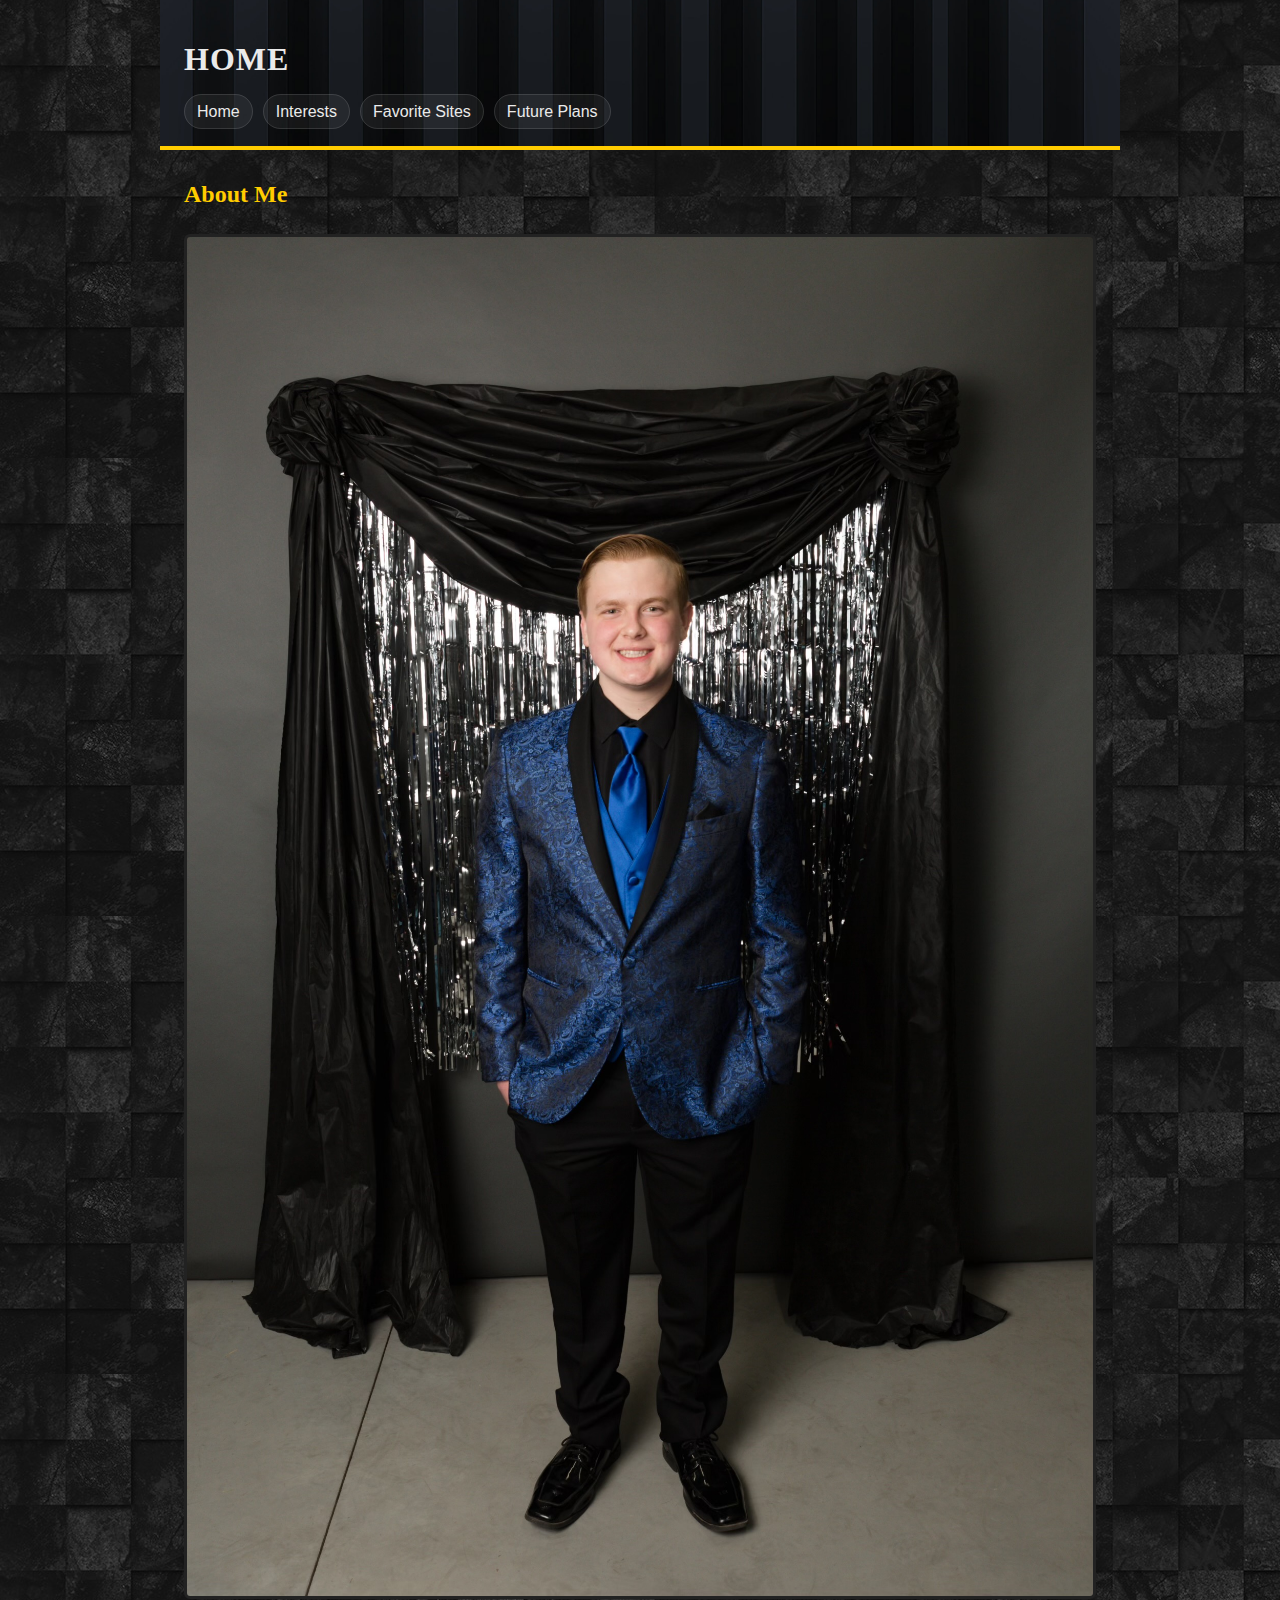
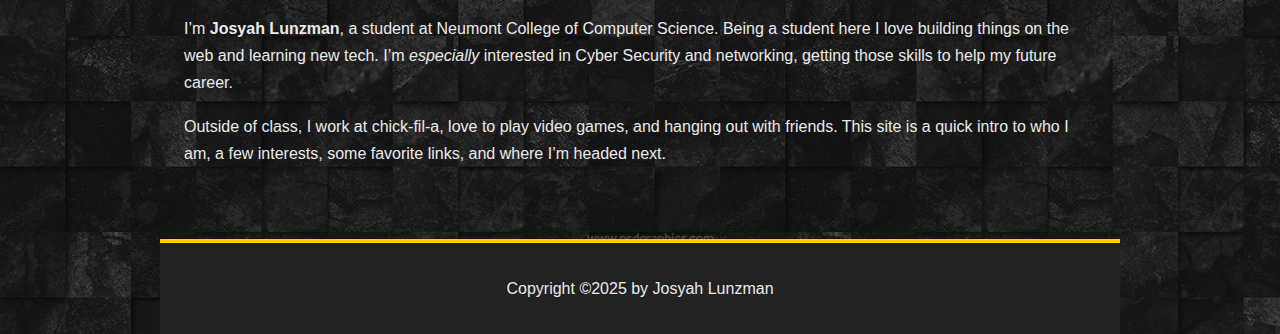
<file: index.html>
<!DOCTYPE html>
<html lang="en">
<head>
  <meta charset="UTF-8" />
  <meta name="viewport" content="width=device, initial-scale=1.0" />
  <title>Home • Josyah Lunzman</title>
  <link rel="stylesheet" href="main2.css">
</head>
<body>
  <header>
    <h1>Home</h1>
    <nav aria-label="Main navigation">
      <ul>
        <li><a href="index.html" aria-current="page">Home</a></li>
        <li><a href="interests.html">Interests</a></li>
        <li><a href="favorites.html">Favorite Sites</a></li>
        <li><a href="plans.html">Future Plans</a></li>
      </ul>
    </nav>
  </header>

  <main>
    <section>
      <h2>About Me</h2>
      <figure>
        <img src="Photos\2024seniorprom-18.jpeg" alt="Photo of Josyah Lunzman" />
      </figure>

      <article>
        <p>
          I’m <strong>Josyah Lunzman</strong>, a student at Neumont College of Computer Science. Being a student here I love 
          building things on the web and learning new tech. I’m <em>especially</em> interested in
          Cyber Security and networking, getting those skills to help my future career. 
        </p>
        <p>
          Outside of class, I work at chick-fil-a, love to play video games, and hanging out with friends.
          This site is a quick intro to who I am, a few interests, some favorite links, and where I’m headed next.
        </p>
      </article>
    </section>
  </main>

  <footer>
    <p>Copyright ©2025 by Josyah Lunzman</p>
  </footer>
</body>
</html>
</file>
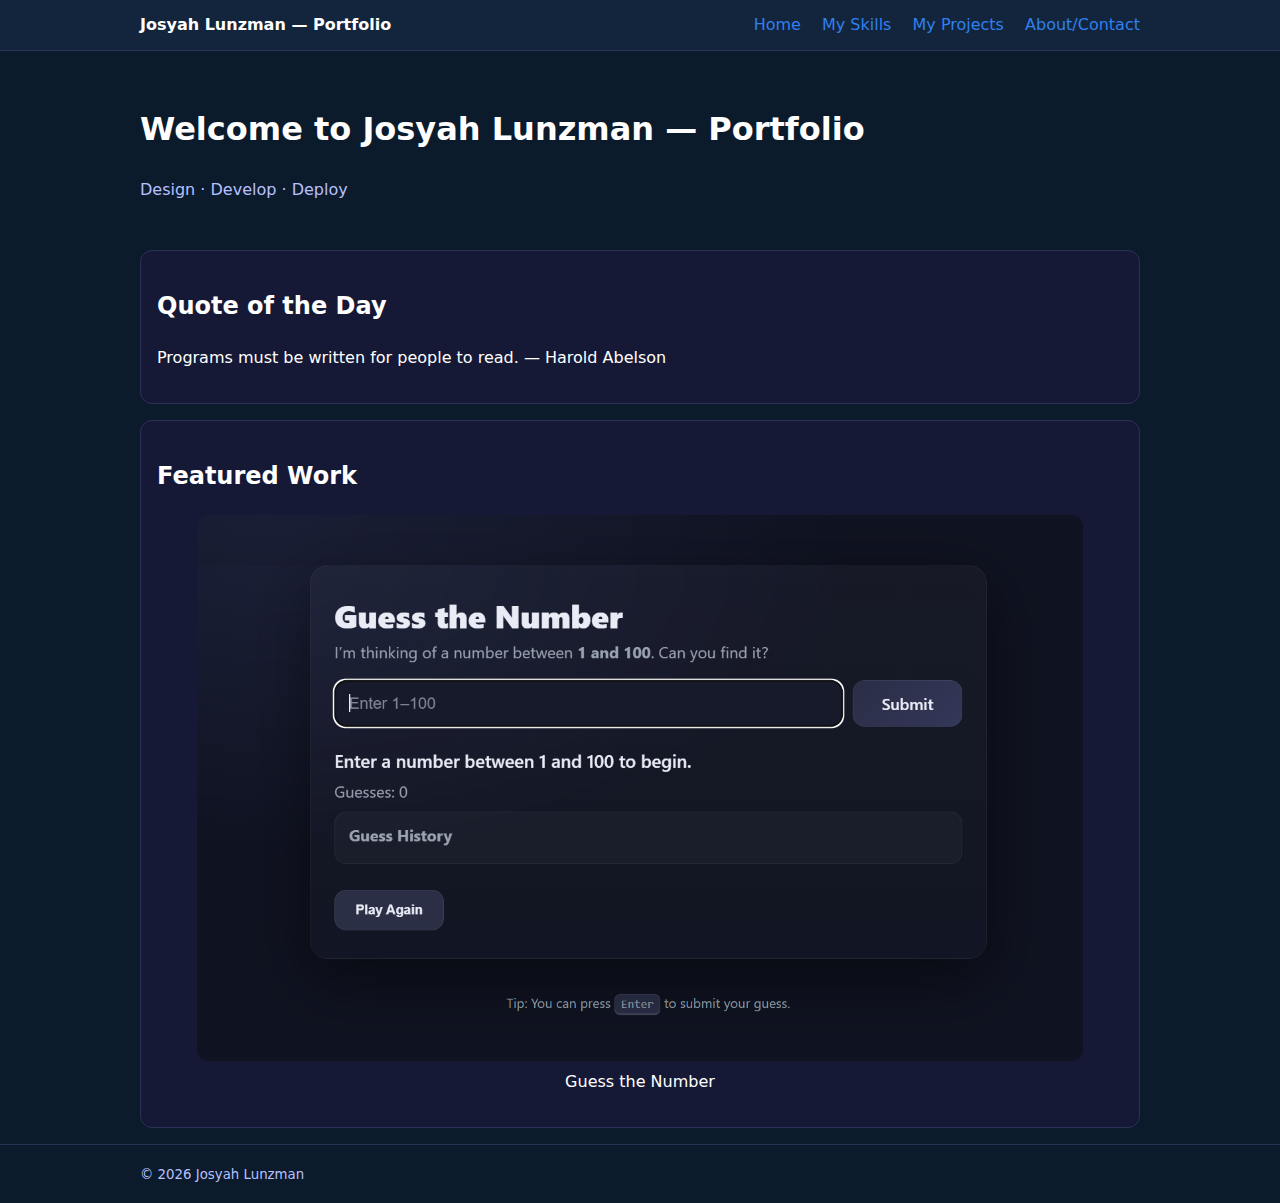
<file: Final Project - Your Portfolio/portfolio_site/index.html>
<!doctype html>
<html lang="en">
<head>
  <meta charset="utf-8">
  <meta name="viewport" content="width=device-width, initial-scale=1">
  <title>Josyah Lunzman — Portfolio – Home</title>
  <link rel="stylesheet" href="css/style.css">
</head>
<body>
  <header class="site-header">
    <div class="container">
      <nav class="nav" aria-label="Primary">
        <a class="brand" href="index.html" aria-current="page">Josyah Lunzman — Portfolio</a>
        <div class="links">
          <a href="index.html">Home</a>
          <a href="skills.html">My Skills</a>
          <a href="projects.html">My Projects</a>
          <a href="about.html">About/Contact</a>
        </div>
      </nav>
    </div>
  </header>

  <main class="container">
    <section class="hero" aria-labelledby="welcome-title">
      <h1 id="welcome-title">Welcome to Josyah Lunzman — Portfolio</h1>
      <p class="tagline">Design · Develop · Deploy</p>
    </section>

    <section aria-labelledby="quote-title" class="card">
      <h2 id="quote-title">Quote of the Day</h2>
      <p id="quote-box">Loading quote…</p>
    </section>

    <section class="card" aria-labelledby="slideshow-title">
      <h2 id="slideshow-title">Featured Work</h2>
      <figure class="slideshow">
        <img id="slide" src="images/guess.png" alt="Slideshow image">
        <figcaption id="slide-caption">Guess the Number</figcaption>
      </figure>
    </section>
  </main>

  <footer class="site-footer">
    <div class="container">
      <small>© <span id="year"></span> Josyah Lunzman</small>
    </div>
  </footer>

  <script src="js/main.js"></script>
</body>
</html>
</file>
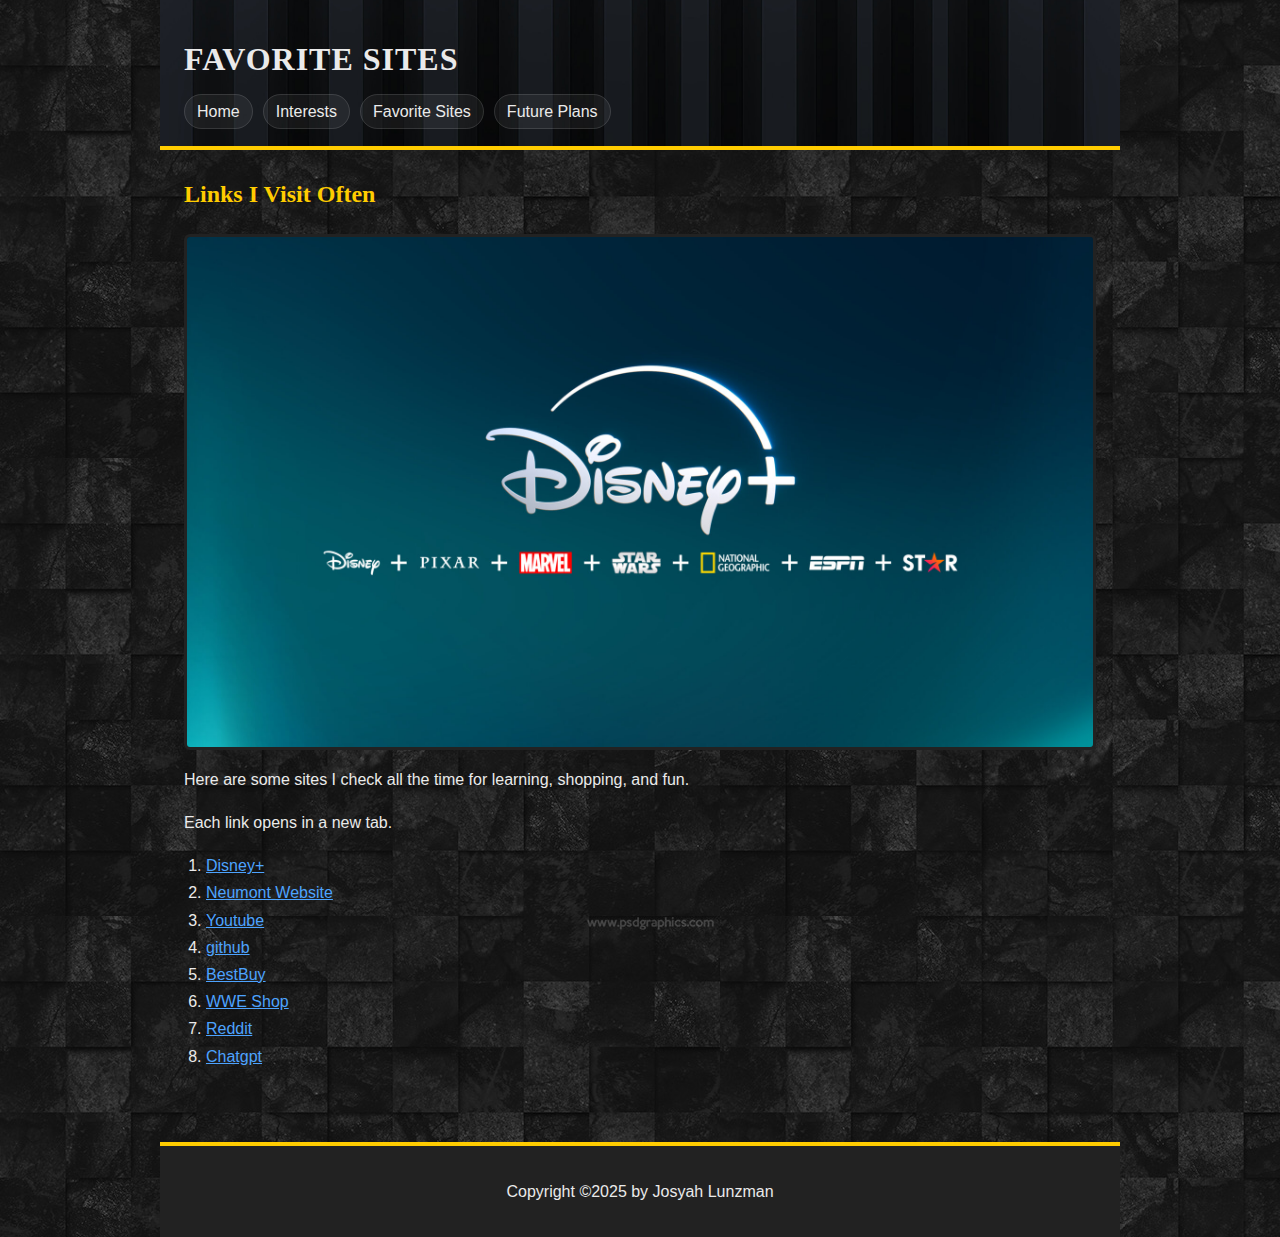
<file: favorites.html>
<!DOCTYPE html>
<html lang="en">
<head>
  <meta charset="UTF-8" />
  <meta name="viewport" content="width=device, initial-scale=1.0" />
  <title>Favorite Sites • Josyah Lunzman</title>
  <link rel="stylesheet" href="main2.css">
</head>
<body>
  <header>
    <h1>Favorite Sites</h1>
    <nav aria-label="Main navigation">
      <ul>
        <li><a href="index.html">Home</a></li>
        <li><a href="interests.html">Interests</a></li>
        <li><a href="favorites.html" aria-current="page">Favorite Sites</a></li>
        <li><a href="plans.html">Future Plans</a></li>
      </ul>
    </nav>
  </header>

  <main>
    <section>
      <h2>Links I Visit Often</h2>
      <figure>
        <img src="Photos\disney.jpg" alt="Photo of Josyah Lunzman" />
      </figure>
      <article>
        <p>
          Here are some sites I check all the time for learning, shopping,
          and fun. 
        </p>
        <p>
          Each link opens in a new tab.
        </p>
      </article>

      <ol>
        <li><a href="https://disneyplus.com/" target="_blank" rel="noopener">Disney+</a></li>
        <li><a href="https://www.neumont.edu/" target="_blank" rel="noopener">Neumont Website</a></li>
        <li><a href="https://www.youtube.com/" target="_blank" rel="noopener">Youtube</a></li>
        <li><a href="https://github.com/" target="_blank" rel="noopener">github</a></li>
        <li><a href="https://bestbuy.com/" target="_blank" rel="noopener">BestBuy</a></li>
        <li><a href="https://www.wweshop.com/" target="_blank" rel="noopener">WWE Shop</a></li>
        <li><a href="https://www.reddit.com/" target="_blank" rel="noopener">Reddit</a></li>
        <li><a href="https://chatgpt.com/" target="_blank" rel="noopener">Chatgpt</a></li>
      </ol>
    </section>
  </main>

  <footer>
    <p>Copyright ©2025 by Josyah Lunzman</p>
  </footer>
</body>
</html>
</file>
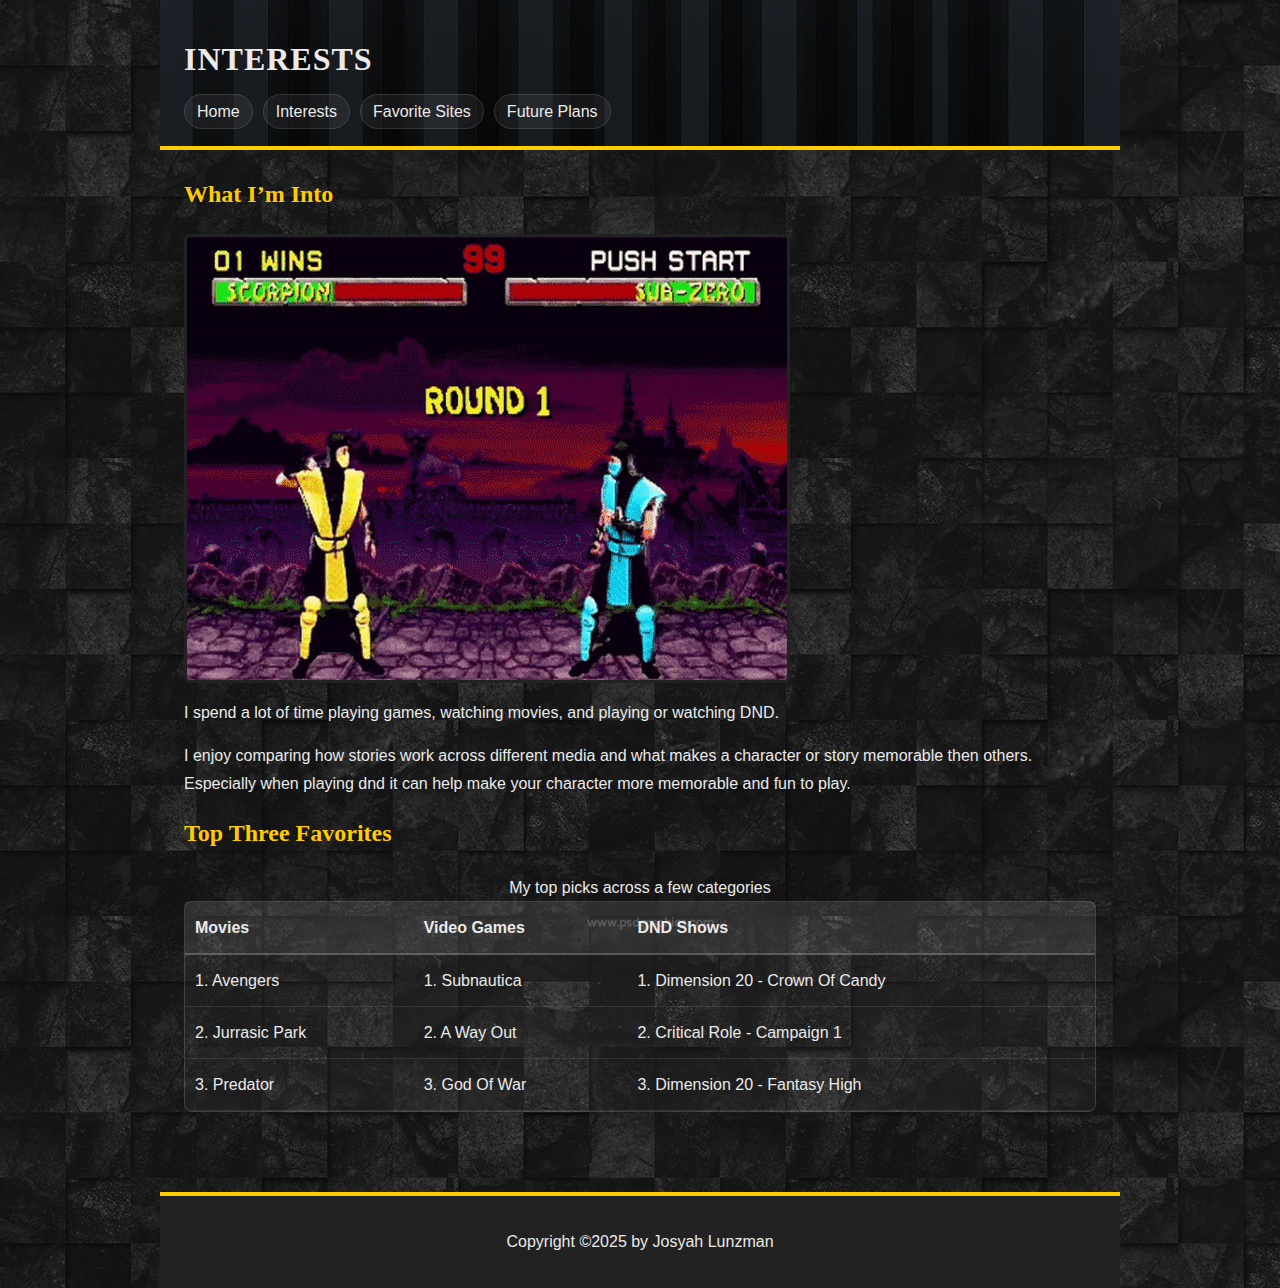
<file: interests.html>
<!DOCTYPE html>
<html lang="en">
<head>
  <meta charset="UTF-8" />
  <meta name="viewport" content="width=device, initial-scale=1.0" />
  <title>Interests • Josyah Lunzman</title>
  <link rel="stylesheet" href="main2.css">
</head>
<body>
  <header>
    <h1>Interests</h1>
    <nav aria-label="Main navigation">
      <ul>
        <li><a href="index.html">Home</a></li>
        <li><a href="interests.html" aria-current="page">Interests</a></li>
        <li><a href="favorites.html">Favorite Sites</a></li>
        <li><a href="plans.html">Future Plans</a></li>
      </ul>
    </nav>
  </header>

  <main>
    <section>
      <h2>What I’m Into</h2>
      <figure>
        <img src="Photos\VideoGameGIF.gif" alt="Animated image representing my interest" />
      </figure>

      <article>
        <p>
          I spend a lot of time playing games, watching movies, and playing or watching DND. 
        </p>
        <p>
          I enjoy comparing how stories work across different media and what makes a
          character or story memorable then others. Especially when playing dnd it can help
          make your character more memorable and fun to play.
        </p>
      </article>
    </section>

    <section>
      <h2>Top Three Favorites</h2>
      <table>
        <caption>My top picks across a few categories</caption>
        <thead>
          <tr>
            <th scope="col">Movies</th>
            <th scope="col">Video Games</th>
            <th scope="col">DND Shows</th>
          </tr>
        </thead>
        <tbody>
          <tr>
            <td>1. Avengers </td>
            <td>1. Subnautica </td>
            <td>1. Dimension 20 - Crown Of Candy</td>
          </tr>
          <tr>
            <td>2. Jurrasic Park </td>
            <td>2. A Way Out </td>
            <td>2. Critical Role - Campaign 1</td>
          </tr>
          <tr>
            <td>3. Predator</td>
            <td>3. God Of War</td>
            <td>3. Dimension 20 - Fantasy High</td>
          </tr>
        </tbody>
      </table>
    </section>
  </main>

  <footer>
    <p>Copyright ©2025 by Josyah Lunzman</p>
  </footer>
</body>
</html>
</file>
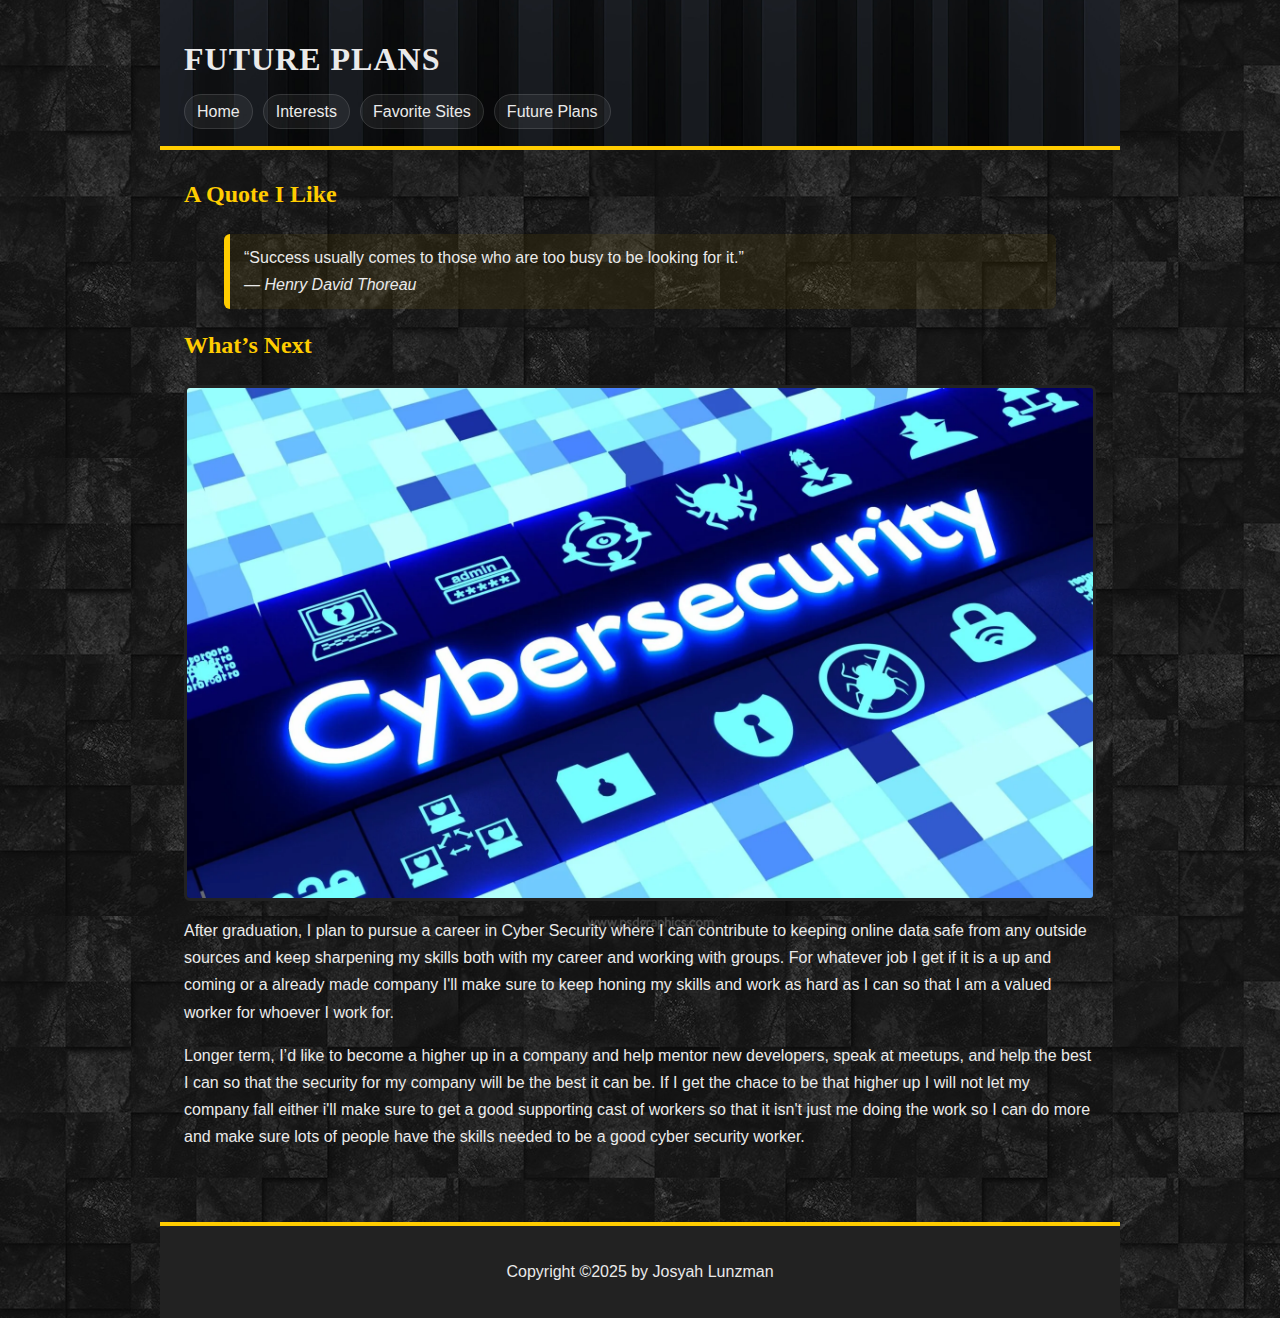
<file: plans.html>
<!DOCTYPE html>
<html lang="en">
<head>
  <meta charset="UTF-8" />
  <meta name="viewport" content="width=device, initial-scale=1.0" />
  <title>Future Plans • Josyah Lunzman</title>
  <link rel="stylesheet" href="main2.css">
</head>
<body>
  <header>
    <h1>Future Plans</h1>
    <nav aria-label="Main navigation">
      <ul>
        <li><a href="index.html">Home</a></li>
        <li><a href="interests.html">Interests</a></li>
        <li><a href="favorites.html">Favorite Sites</a></li>
        <li><a href="plans.html" aria-current="page">Future Plans</a></li>
      </ul>
    </nav>
  </header>

  <main>
    <section>
      <h2>A Quote I Like</h2>
      <blockquote cite="https://www.inc.com/jeff-haden/100-best-motivational-quotes-to-inspire-anyone.html">
        “Success usually comes to those who are too busy to be looking for it.”
        <br /><cite>— Henry David Thoreau</cite>
      </blockquote>
    </section>

    <section>
      <h2>What’s Next</h2>
      <figure>
        <img src="Photos\cyber.webp" alt="Illustration related to my future career" />
      </figure>

      <article>
        <p>
          After graduation, I plan to pursue a career in Cyber Security where
          I can contribute to keeping online data safe from any outside sources and keep sharpening my
          skills both with my career and working with groups. For whatever job I get if it is a up and coming
          or a already made company I'll make sure to keep honing my skills and work as hard as I can so that I am
          a valued worker for whoever I work for.
        </p>
        <p>
          Longer term, I’d like to become a higher up in a company and help mentor new developers, speak at meetups, and
          help the best I can so that the security for my company will be the best it can be. If I get the chace to be that 
          higher up I will not let my company fall either i'll make sure to get a good supporting cast of workers so that it isn't
          just me doing the work so I can do more and make sure lots of people have the skills needed to be a good cyber security worker.
        </p>
      </article>
    </section>
  </main>

  <footer>
    <p>Copyright ©2025 by Josyah Lunzman</p>
  </footer>
</body>
</html>
</file>
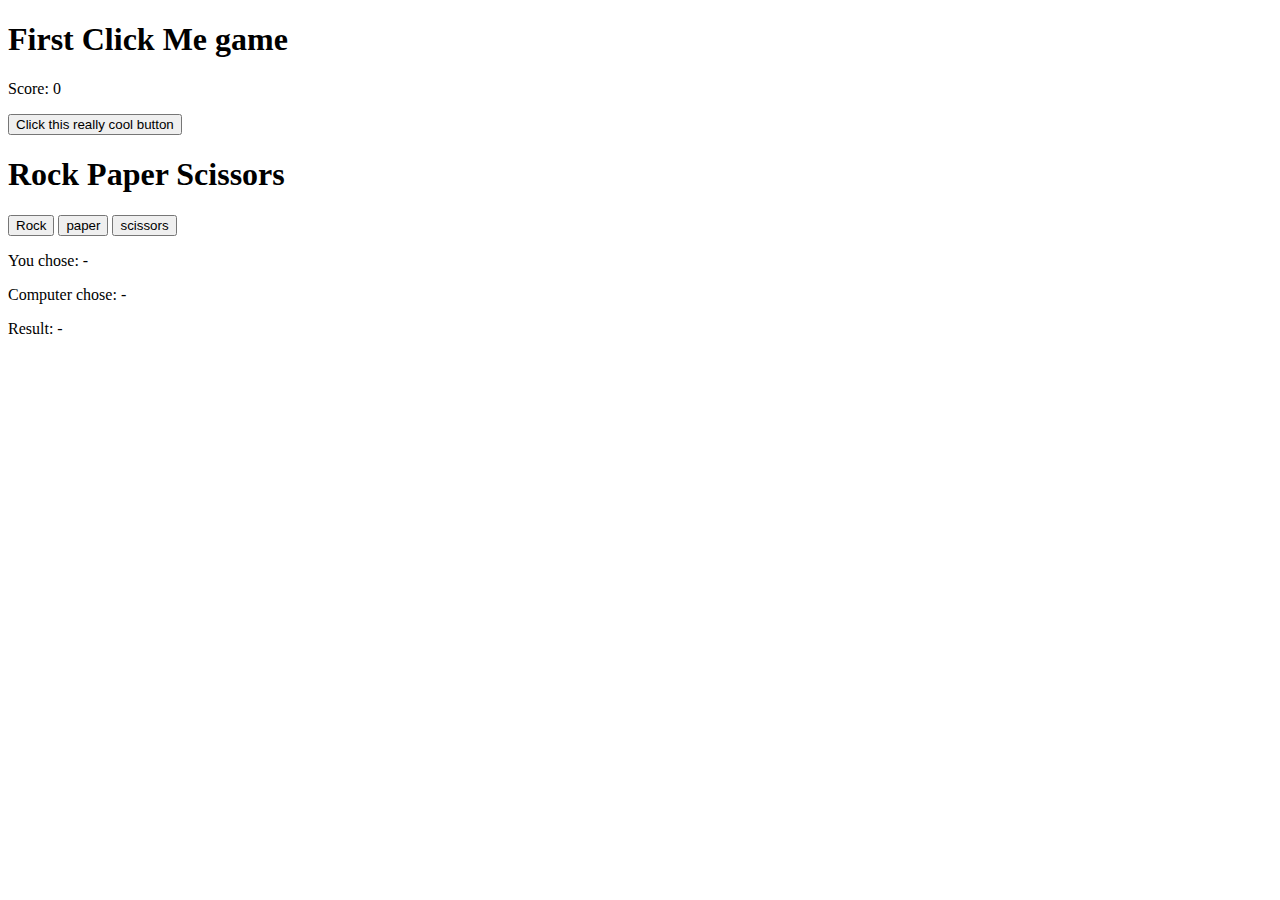
<file: Javascript/index2.html>
<!DOCTYPE html>
<html lang="en">
    <head>
        <meta charset="utf-8">
        <meta name="viewport" content="width-device-width", initial-scale="1.0">
        <title> Click + Rock Paper Scissors!!</title>

    </head>
    <body>
        <!--Click Me! game-->
        <div class ="game-wrapper">
            <div class="container">
                <h1> First Click Me game</h1>
                <p>Score: <span id="score">0</span></p>
                <button id="click button">Click this really cool button</button>
            </div>
            <!-- Rock,Paper, Scissors Game-->
             <div class="container">
                <h1>Rock Paper Scissors</h1>
                <button class="rps" data-choice="Rock">Rock</button>
                <button class="rps" data-choice="Paper">paper</button>
                <button class="rps" data-choice="Scissors">scissors</button>
             </div>
             <p>You chose: <span id="player-choice">-</span></p>
             <p>Computer chose: <span id="computer-choice">-</span></p>
             <p>Result: <span id="rps-result">-</span></p>
             </div>
        </div>
        <script src="clicker_script.js"></script>
    </body>
</html>
</file>
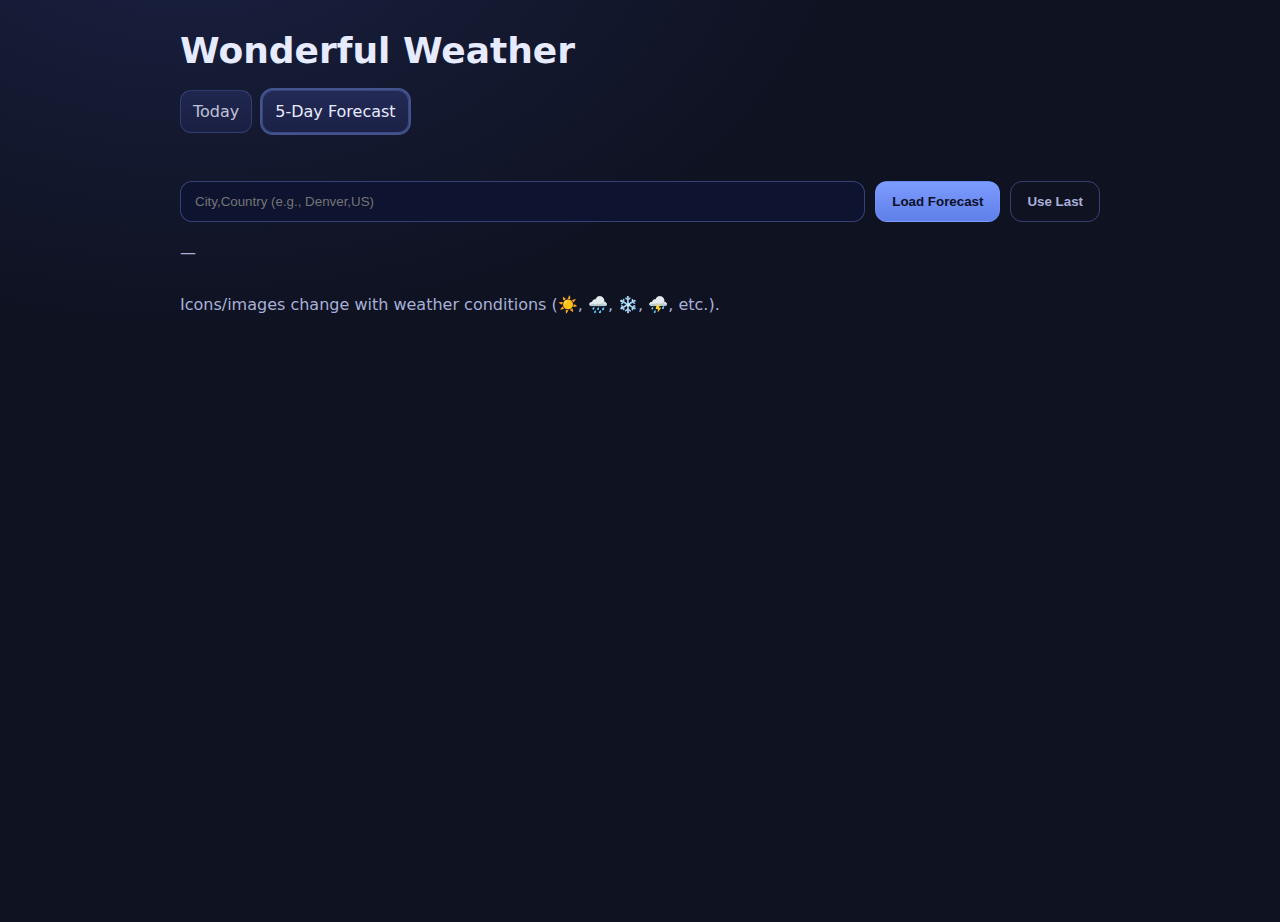
<file: WWW/forecast.html>
<!doctype html>
<html lang="en">
<head>
  <meta charset="utf-8" />
  <meta name="viewport" content="width=device-width, initial-scale=1" />
  <title>Wonderful Weather — 5-Day Forecast</title>
  <link rel="stylesheet" href="style.css" />
</head>
<body class="theme-default">
  <header class="site-head">
    <h1>Wonderful Weather</h1>
    <nav class="tabs">
      <a class="tab" href="Weather.html">Today</a>
      <a class="tab active" href="forecast.html" aria-current="page">5-Day Forecast</a>
    </nav>
  </header>

  <main class="container">
    <form id="searchForm" class="search" novalidate>
      <label for="query" class="visually-hidden">City,Country Code</label>
      <input id="query" class="input" placeholder="City,Country (e.g., Denver,US)" required />
      <button class="btn" type="submit">Load Forecast</button>
      <button class="btn ghost" id="useLastBtn" type="button">Use Last</button>
    </form>

    <section id="meta" class="meta muted">—</section>
    <section id="days" class="grid" aria-live="polite"></section>

    <footer class="note">
      Icons/images change with weather conditions (☀️, 🌧️, ❄️, ⛈️, etc.).
    </footer>
  </main>

  <script src="scripts/app.js"></script>

  <script src="scripts/forecast.js"></script>

</body>
</html>
</file>
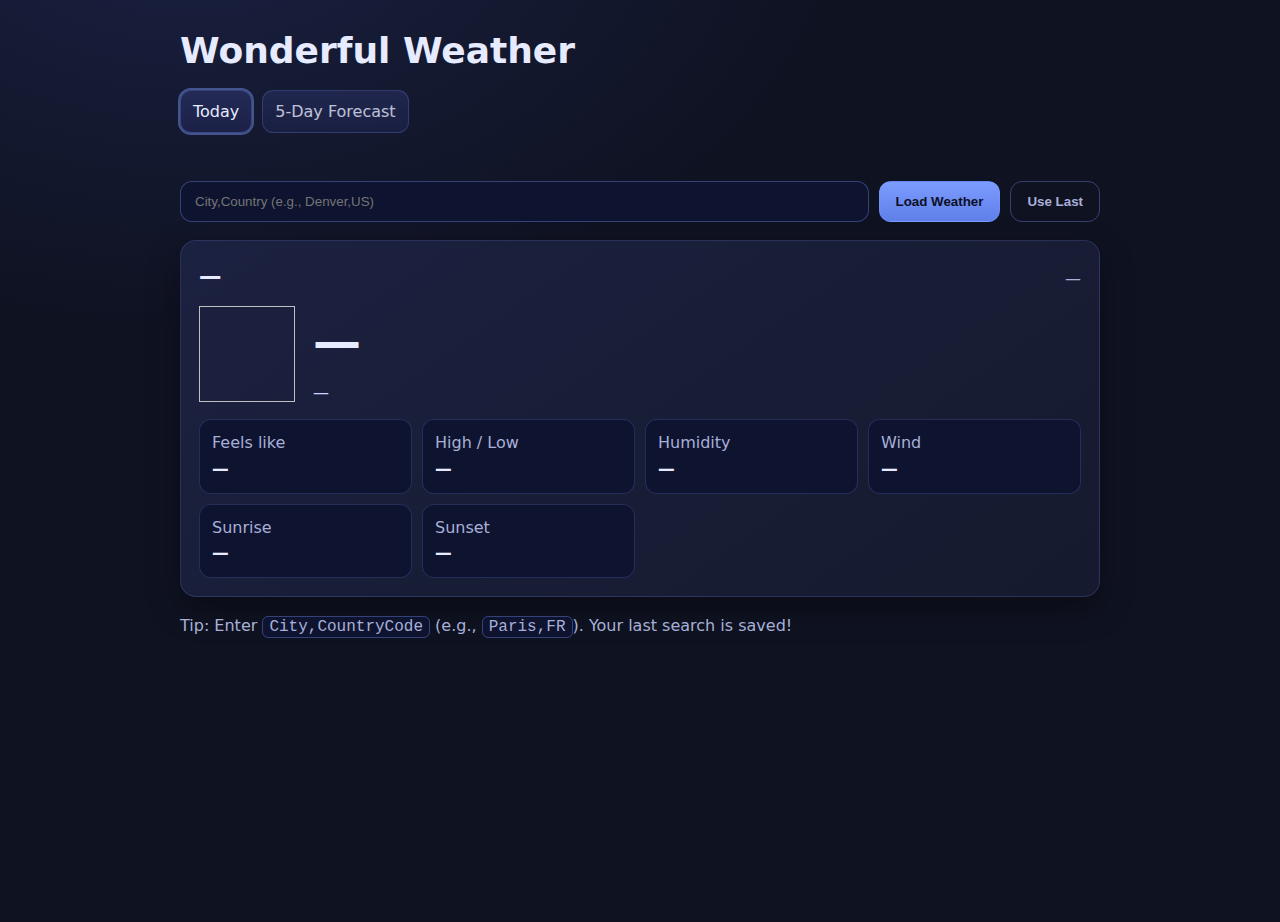
<file: WWW/Weather.html>
<!doctype html>
<html lang="en">
<head>
  <meta charset="utf-8" />
  <meta name="viewport" content="width=device-width, initial-scale=1" />
  <title>Wonderful Weather — Today</title>
  <link rel="stylesheet" href="style.css" />
</head>
<body class="theme-default">
  <header class="site-head">
    <h1>Wonderful Weather</h1>
    <nav class="tabs">
      <a class="tab active" href="Weather.html" aria-current="page">Today</a>
      <a class="tab" href="forecast.html">5-Day Forecast</a>
    </nav>
  </header>

  <main class="container">
    <form id="searchForm" class="search" novalidate>
      <label for="query" class="visually-hidden">City,Country Code</label>
      <input id="query" class="input" placeholder="City,Country (e.g., Denver,US)" required />
      <button class="btn" type="submit">Load Weather</button>
      <button class="btn ghost" id="useLastBtn" type="button">Use Last</button>
    </form>

    <section id="todayCard" class="card today" aria-live="polite">
      <div class="card-header">
        <h2 id="place">—</h2>
        <div id="time" class="muted">—</div>
      </div>

      <div class="today-main">
        <img id="icon" class="wx-icon" alt="" />
        <div class="temp-wrap">
          <div id="temp" class="temp">—</div>
          <div id="desc" class="desc">—</div>
        </div>
      </div>

      <ul class="kv">
        <li><span>Feels like</span><strong id="feels">—</strong></li>
        <li><span>High / Low</span><strong id="hiLo">—</strong></li>
        <li><span>Humidity</span><strong id="humidity">—</strong></li>
        <li><span>Wind</span><strong id="wind">—</strong></li>
        <li><span>Sunrise</span><strong id="sunrise">—</strong></li>
        <li><span>Sunset</span><strong id="sunset">—</strong></li>
      </ul>

      <div id="alert" class="alert hidden"></div>
    </section>

    <footer class="note">
      Tip: Enter <code>City,CountryCode</code> (e.g., <code>Paris,FR</code>). Your last search is saved!
    </footer>
  </main>

  <script src="scripts/app.js"></script>
    <script src="scripts/today.js"></script>

</body>
</html>
</file>
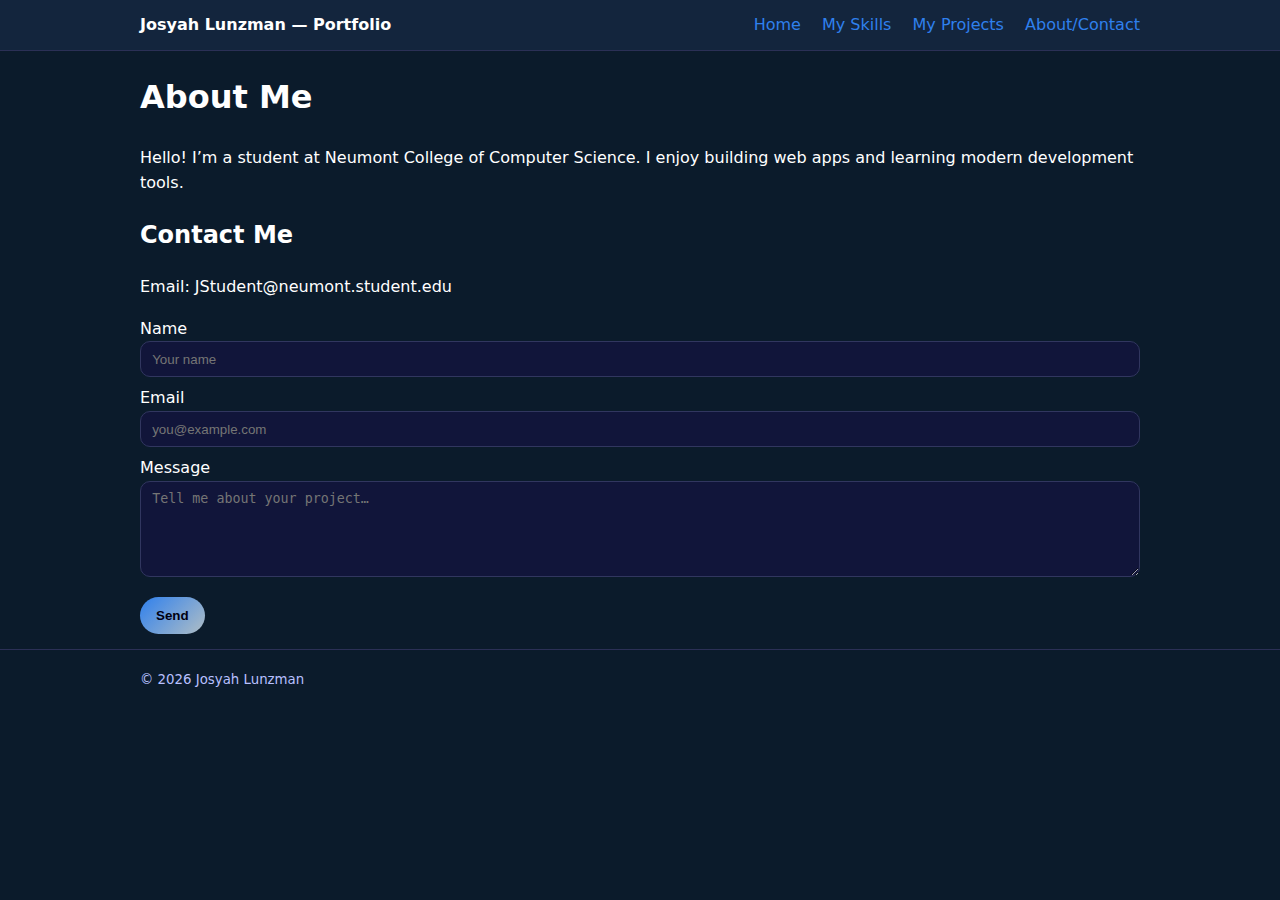
<file: Final Project - Your Portfolio/portfolio_site/about.html>
<!doctype html>
<html lang="en">
<head>
  <meta charset="utf-8">
  <meta name="viewport" content="width=device-width, initial-scale=1">
  <title>Josyah Lunzman — Portfolio – About/Contact</title>
  <link rel="stylesheet" href="css/style.css">
</head>
<body>
  <header class="site-header">
    <div class="container">
      <nav class="nav" aria-label="Primary">
        <a class="brand" href="index.html">Josyah Lunzman — Portfolio</a>
        <div class="links">
          <a href="index.html">Home</a>
          <a href="skills.html">My Skills</a>
          <a href="projects.html">My Projects</a>
          <a href="about.html" aria-current="page">About/Contact</a>
        </div>
      </nav>
    </div>
  </header>

  <main class="container">
    <h1>About Me</h1>
    <p>Hello! I’m a student at Neumont College of Computer Science. I enjoy building web apps and learning modern development tools.</p>

    <h2>Contact Me</h2>
    <p>Email: JStudent@neumont.student.edu</p>
    <form id="contactForm" novalidate>
      <label for="name">Name</label>
      <input id="name" name="name" required placeholder="Your name">

      <label for="email">Email</label>
      <input id="email" name="email" type="email" required placeholder="you@example.com">

      <label for="message">Message</label>
      <textarea id="message" name="message" rows="5" minlength="10" maxlength="1000" required placeholder="Tell me about your project…"></textarea>

      <button type="submit">Send</button>
      <p id="formStatus" class="muted" aria-live="polite"></p>
    </form>
  </main>

  <footer class="site-footer">
    <div class="container">
      <small>© <span id="year"></span> Josyah Lunzman</small>
    </div>
  </footer>

  <script src="js/main.js"></script>
</body>
</html>
</file>
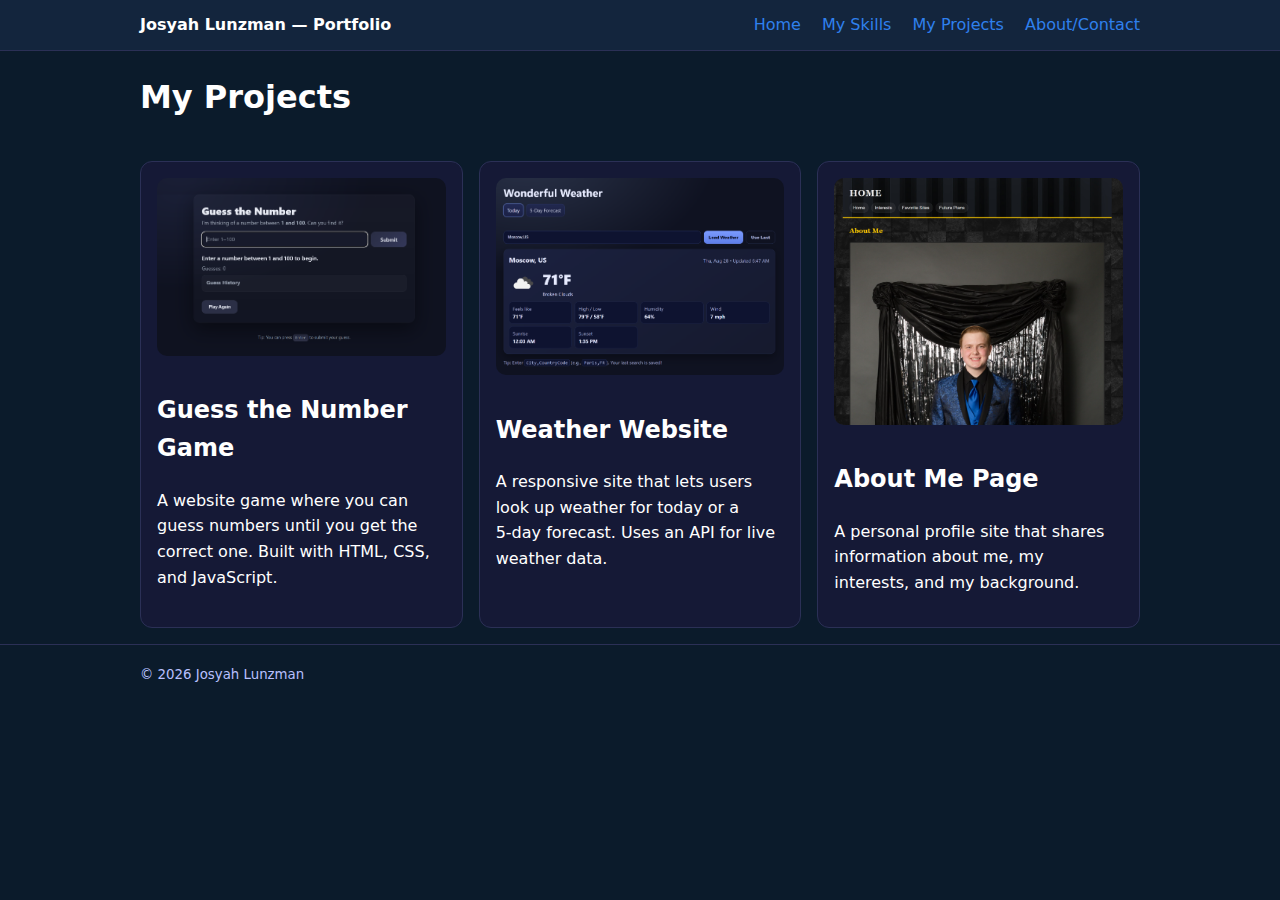
<file: Final Project - Your Portfolio/portfolio_site/projects.html>
<!doctype html>
<html lang="en">
<head>
  <meta charset="utf-8">
  <meta name="viewport" content="width=device-width, initial-scale=1">
  <title>Josyah Lunzman — Portfolio – Projects</title>
  <link rel="stylesheet" href="css/style.css">
</head>
<body>
  <header class="site-header">
    <div class="container">
      <nav class="nav" aria-label="Primary">
        <a class="brand" href="index.html">Josyah Lunzman — Portfolio</a>
        <div class="links">
          <a href="index.html">Home</a>
          <a href="skills.html">My Skills</a>
          <a href="projects.html" aria-current="page">My Projects</a>
          <a href="about.html">About/Contact</a>
        </div>
      </nav>
    </div>
  </header>

  <main class="container">
    <h1>My Projects</h1>
    
    
    <div class="projects">
      <article class="card">
        <img src="images/guess.png" alt="Screenshot of Guess the Number game" style="width:100%;border-radius:10px;margin-bottom:.5rem">
        <h2>Guess the Number Game</h2>
        <p>A website game where you can guess numbers until you get the correct one. Built with HTML, CSS, and JavaScript.</p>
      </article>
      <article class="card">
        <img src="images/weather.png" alt="Screenshot of Weather Website showing current weather" style="width:100%;border-radius:10px;margin-bottom:.5rem">
        <h2>Weather Website</h2>
        <p>A responsive site that lets users look up weather for today or a 5‑day forecast. Uses an API for live weather data.</p>
      </article>
      <article class="card">
        <img src="images/about.png" alt="Screenshot of About Me page layout" style="width:100%;border-radius:10px;margin-bottom:.5rem">
        <h2>About Me Page</h2>
        <p>A personal profile site that shares information about me, my interests, and my background.</p>
      </article>
    </div>


  </main>

  <footer class="site-footer">
    <div class="container">
      <small>© <span id="year"></span> Josyah Lunzman</small>
    </div>
  </footer>

  <script src="js/main.js"></script>
</body>
</html>
</file>
<file: main2.css>
:root{
  --bg:#121418;
  --text:#EAEAEA;
  --accent:#FFCC00;
  --surface:#222;
  --link:#4DA3FF;
}

*{box-sizing:border-box}

html,body{
  margin:0;
  padding:0;
  background: var(--bg) url("Photos/bg-tile.jpg") repeat;
  color:var(--text);
  font-family: Arial, Helvetica, sans-serif;
  line-height:1.7;
}


header, main, footer{
  width:960px;
  margin:0 auto; 
}

header{
  background: url("Photos/header-stripe.jpg") center/cover no-repeat;
  padding:32px 24px 20px 24px;
  border-bottom:4px solid var(--accent);
}

header h1{
  margin:0 0 12px 0;
  font-family: Georgia, 'Times New Roman', serif;
  font-weight:800;
  letter-spacing:1px;
  text-transform:uppercase;
}

nav ul{
  list-style:none;
  margin:0;
  padding:0;
  display:flex;
  gap:10px;
  flex-wrap:wrap;
}
nav a{
  color:var(--text);
  text-decoration:none;
  padding:8px 12px;
  background:rgba(255,255,255,.06);
  border:1px solid rgba(255,255,255,.12);
  border-radius:999px;
}
nav a:hover{
  background:rgba(255,255,255,.14);
  border-color:rgba(255,255,255,.24);
}

main{
  padding:24px;
  display:block;
}

h2{
  font-family: Georgia, 'Times New Roman', serif;
  margin-top:0;
  color:var(--accent);
}

figure{ margin:0 0 16px 0; }
figure img{ max-width:100%; height:auto; display:block; border:3px solid var(--surface); border-radius:6px; }

table{
  width:100%;
  border-collapse:separate;
  border-spacing:0;
  margin:12px 0 24px;
  background:rgba(255,255,255,.04);
  border:1px solid rgba(255,255,255,.15);
  border-radius:8px;
  overflow:hidden;
}
th, td{
  padding:12px 10px;
  border-bottom:1px solid rgba(255,255,255,.1);
}
thead th{
  background:rgba(255,255,255,.08);
  color:var(--text);
  text-align:left;
  border-bottom:2px solid rgba(255,255,255,.2);
}

ol{ padding-left:22px; }
a{ color:var(--link); }
a:hover{ color:var(--accent); }

blockquote{
  border-left:6px solid var(--accent);
  padding:10px 14px;
  background:rgba(255,204,0,.07);
  border-radius:6px;
}

footer{
  margin-top:32px;
  padding:16px 24px;
  background:var(--surface);
  border-top:4px solid var(--accent);
  text-align:center;
}
</file>
<file: Final Project - Your Portfolio/portfolio_site/css/style.css>
:root{
  --bg:#0B1B2B;
  --surface:#13253D;
  --text:#FFFFFF;
  --accent:#2F80ED;
  --accent2:#B0BEC5;
}

*{box-sizing:border-box}
html,body{margin:0; padding:0}
body{
  background: var(--bg);
  color: var(--text);
  font-family: system-ui,-apple-system,Segoe UI,Roboto,Arial;
  line-height:1.6;
}

.container{width:min(1000px, 92%); margin-inline:auto}

.site-header{
  position:sticky; top:0;
  background:var(--surface);
  border-bottom:1px solid #2b3056;
  z-index:10;
}
.nav{display:flex; align-items:center; justify-content:space-between; padding:.75rem 0}
.brand{font-weight:800; color:var(--text); text-decoration:none}
.links a{color:var(--accent); text-decoration:none; margin-left:1rem}
.links a:hover{color:var(--accent2)}

.hero{padding:2rem 0 1rem 0}
.tagline{color:#b8c0ff}

.card{background:#151936; border:1px solid #2b3056; border-radius:12px; padding:1rem; margin:1rem 0}

.slideshow{display:grid; gap:.5rem; justify-items:center}
.slideshow img{max-width:100%; border-radius:12px; display:block}

.projects{display:grid; grid-template-columns:repeat(auto-fit,minmax(240px,1fr)); gap:1rem}

.skills{columns:2; column-gap:2rem}
.skills li{break-inside:avoid; margin:.4rem 0}

label{display:block; margin-top:.5rem}
input, textarea{
  width:100%; padding:.6rem .7rem; border-radius:10px;
  border:1px solid #31365f; background:#11153a; color:var(--text);
}
button{margin-top:.75rem; padding:.7rem 1rem; border:0; border-radius:999px; background:linear-gradient(135deg,var(--accent),var(--accent2)); color:#001; font-weight:700; cursor:pointer}

.muted{color:#b8c0ff; font-size:.95rem}

.site-footer{border-top:1px solid #2b3056; padding:1rem 0; color:#b8c0ff}
</file>
<file: WWW/style.css>
:root{
  --bg:#0f1221;
  --panel:#171b31;
  --panel-2:#1d2240;
  --text:#e7ebff;
  --muted:#a8b0d7;
  --accent:#7c9cff;
  --ok:#66d9a3;
  --warn:#ffaf6b;
  --err:#ff6b6b;
  --shadow:0 12px 32px rgba(0,0,0,.35);
  --radius:16px;
}

*{box-sizing:border-box}
html,body{height:100%;margin:0}
body{
  background: radial-gradient(1100px 700px at 15% -10%, #1a2142 0%, #0f1221 60%) no-repeat, var(--bg);
  color:var(--text);
  font:16px/1.6 system-ui, -apple-system, "Segoe UI", Roboto, Arial, sans-serif;
}

.container{max-width:960px;margin: clamp(20px,7vh,48px) auto;padding:0 20px}

.site-head{max-width:960px;margin:22px auto 0;padding:0 20px}
.site-head h1{margin:0 0 10px;font-size:clamp(26px,4vw,36px)}
.tabs{display:flex;gap:10px}
.tab{
  text-decoration:none;color:var(--text);opacity:.8;border:1px solid rgba(124,156,255,.28);
  padding:8px 12px;border-radius:11px;background:linear-gradient(180deg,#232a56,#1b2146);
}
.tab:hover{opacity:1}
.tab.active{outline:2px solid rgba(124,156,255,.45);opacity:1}

.search{display:flex;gap:10px;flex-wrap:wrap;margin:14px 0 18px}
.input{
  flex:1;min-width:250px;background:#0e1330;color:var(--text);
  border:1px solid rgba(124,156,255,.35);border-radius:12px;padding:12px 14px;outline:none;
}
.input:focus{box-shadow:0 0 0 4px rgba(124,156,255,.15);border-color:var(--accent)}
.btn{
  cursor:pointer;border:1px solid rgba(124,156,255,.35);
  background:linear-gradient(180deg,#7c9cff,#5f7fe9);color:#0c1026;font-weight:800;border-radius:12px;padding:12px 16px;
}
.btn.ghost{background:transparent;color:var(--muted)}

.card{
  background:linear-gradient(145deg,#1b2140 0%,#161a2e 100%);
  border:1px solid rgba(124,156,255,.18);border-radius:var(--radius);box-shadow:var(--shadow);padding:18px;
}
.card-header{display:flex;justify-content:space-between;align-items:baseline;gap:12px;margin-bottom:8px}
.card-header h2{margin:0;font-size:1.4rem}
.muted{color:var(--muted)}

.today .today-main{display:flex;gap:18px;align-items:center;margin-top:8px}
.wx-icon{width:96px;height:96px}
.temp{font-size:3rem;font-weight:800}
.desc{text-transform:capitalize;color:#cdd5ff}

.kv{list-style:none;margin:14px 0 0;padding:0;display:grid;grid-template-columns:repeat(auto-fit,minmax(180px,1fr));gap:10px}
.kv li{background:#0e1330;border:1px solid rgba(124,156,255,.2);border-radius:12px;padding:10px 12px}
.kv li span{color:var(--muted);display:block}
.kv li strong{font-size:1.05rem}

.alert{margin-top:14px;padding:10px 12px;border-radius:12px;border:1px solid var(--warn);background:rgba(255,175,107,.12)}
.alert.hidden{display:none}

.grid{display:grid;grid-template-columns:repeat(auto-fit,minmax(200px,1fr));gap:14px;margin-top:10px}
.day{
  background:linear-gradient(145deg,#1b2140 0%,#161a2e 100%);border:1px solid rgba(124,156,255,.18);
  border-radius:14px;padding:14px;box-shadow:var(--shadow);
}
.day h3{margin:0 0 4px}
.day .mini{display:flex;align-items:center;gap:10px}
.day .highlow{margin-top:6px;color:#cdd5ff}

.theme-sunny   { background-image: radial-gradient(1000px 650px at 20% -10%, #423a1a 0%, #0f1221 65%); }
.theme-clouds  { background-image: radial-gradient(1000px 650px at 20% -10%, #2c354c 0%, #0f1221 65%); }
.theme-rain    { background-image: radial-gradient(1000px 650px at 20% -10%, #1a2a42 0%, #0f1221 65%); }
.theme-snow    { background-image: radial-gradient(1000px 650px at 20% -10%, #2a3a52 0%, #0f1221 65%); }
.theme-thunder { background-image: radial-gradient(1000px 650px at 20% -10%, #2b254a 0%, #0f1221 65%); }
.theme-mist    { background-image: radial-gradient(1000px 650px at 20% -10%, #2b3040 0%, #0f1221 65%); }

.note{margin:16px 0;color:var(--muted)}
.visually-hidden{position:absolute !important; height:1px; width:1px; overflow:hidden; clip:rect(1px,1px,1px,1px); white-space:nowrap; border:0; padding:0;}
code{background:#0e1330;border:1px solid rgba(124,156,255,.35);border-radius:6px;padding:1px 6px}
</file>
